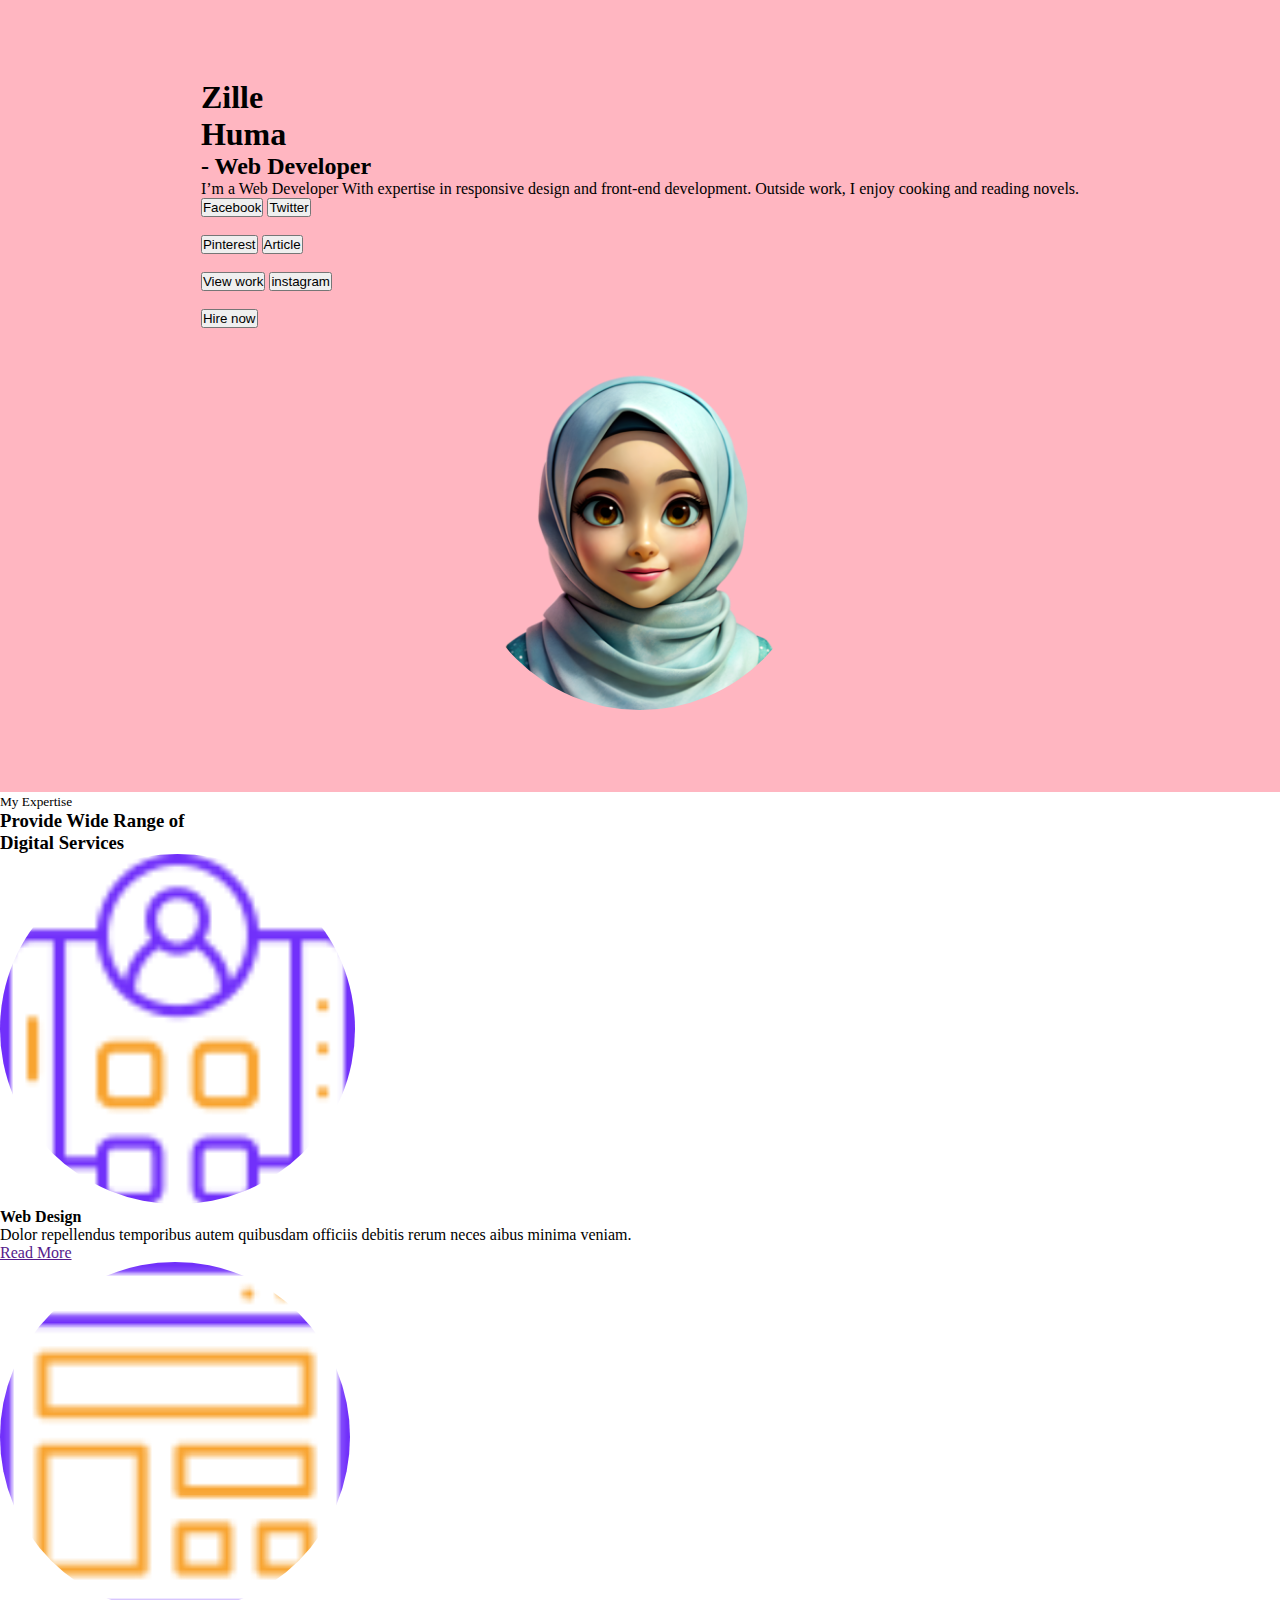
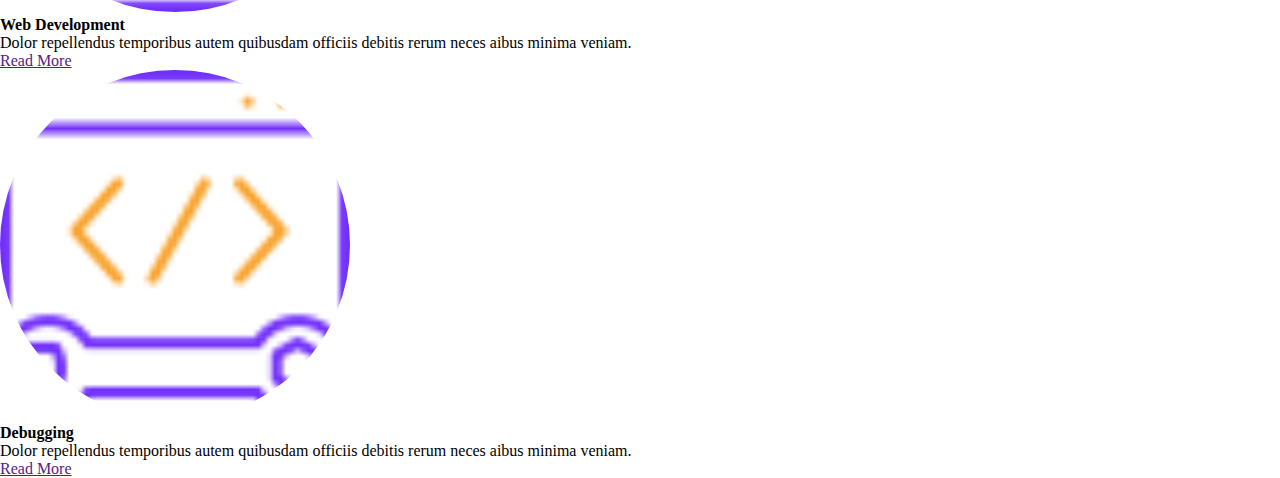
<file: Zille.html>
<!DOCTYPE html>
<html lang="en">
  <head>
    <meta charset="UTF-8" />
    <meta name="viewport" content="width=device-width, initial-scale=1.0" />
    <title>Personal Portfolio Using HTML & CSS</title>
    <link rel="stylesheet" href="style.css" />
  </head>
  <body>
    <main>
      <div class="header-left-side">
        <h1>
          Zille <br />
          Huma
        </h1>
        <h2>- Web Developer</h2>
        <p>
          I’m a  <span>Web Developer</span> With expertise in <span>responsive design and front-end development</span>. Outside work, I enjoy cooking and reading novels.
        </p>
        <button>Facebook</button>
        <button>Twitter</button>
        <br />
        <br />
        <button>Pinterest</button>
        <button>Article</button> <br />
        <br />
        <button>View work</button>
        <button>instagram</button> <br />
        <br />
        <button class="btn">Hire now</button>
      </div>
      <div class="header-right-side">
        <img src="images/profile-img.png" alt="img" />
      </div>
    
      </main>
      <!-- ----expertise section----- -->


      <section class="expertise">
        <div class="heading">
          <small>My Expertise</small>
          <h3>
            Provide Wide Range of <br />
            Digital Services
          </h3>
        </div>
        <div class="Services">
          <div >
            <div class="service-card">
              <div class="img">
                <img src="images/service-icon1.png" alt=""/>
                  
              </div>
              <div >
                <h4>Web Design</h4>
                <p class="text-muted">
                  Dolor repellendus temporibus autem quibusdam officiis debitis
                  rerum neces aibus minima veniam.
                </p>
                <a href="" class="link">Read More</a>
              </div>
            </div>
          </div>
          <div>
            <div class="service-card">
              <div class="img">
                <img  src="images/service-icon2.png" alt=""/>
                 
              </div>
              <div>
                <h4>Web Development</h4>
                <p class="text-muted">
                  Dolor repellendus temporibus autem quibusdam officiis debitis
                  rerum neces aibus minima veniam.
                </p>
                <a href="" class="link">Read More</a>
              </div>
            </div>
          </div>
          <div>
            <div class="service-card">
              <div class="img">
                <img
                  src="images/service-icon3.png" alt="" />
                  
                  
               
              </div>
              <div>
                <h4>Debugging</h4>
                <p>
                  Dolor repellendus temporibus autem quibusdam officiis debitis
                  rerum neces aibus minima veniam.
                </p>
                <a href="" class="link">Read More</a>
              </div>
            </div>
          </div>
        </div>
      </section>

  </body>
</html>
</file>
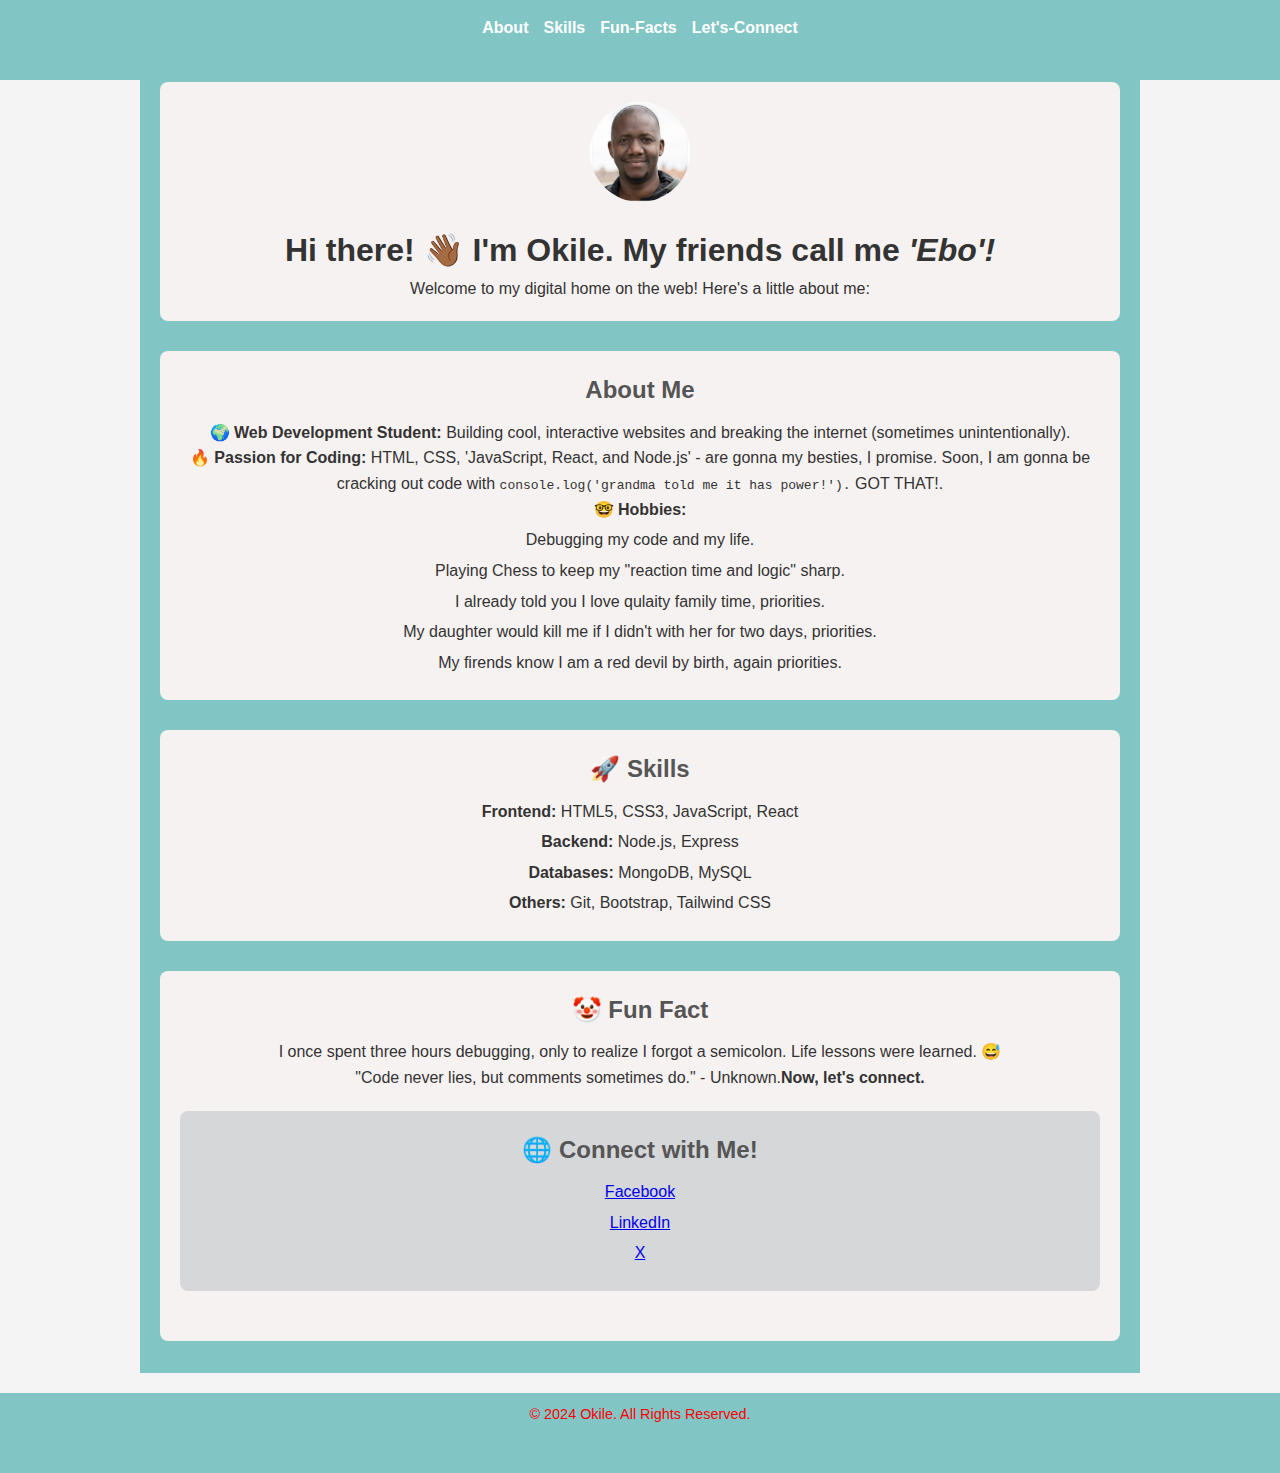
<file: Okile/okile.html>
<!DOCTYPE html>
<html lang="en">
<head>
    <meta charset="UTF-8">
    <meta name="viewport" content="width=device-width, initial-scale=1.0">
    <title>My Developer Portfolio</title>
    <link rel="stylesheet" href="okile.css">
</head>
<body>
    <!-- Header with Navigation Links -->
    <header class="main-header">
        <nav>
            <ul class="nav-links">
                <li><a href="#about">About</a></li>
                <li><a href="#skills">Skills</a></li>
                <li><a href="#fun-fact">Fun-Facts</a></li>
                <li><a href="#connect">Let's-Connect</a></li>
            </ul>
        </nav>
    </header>

    <div class="container">
        <!-- Main Header Section -->
        <section class="intro">
            <img src="images/okile.png" alt="Profile Picture" class="profile-pic">
            <h1>Hi there! <span class="wave" aria-hidden="true">👋🏾</span> I'm Okile. My friends call me <em>'Ebo'!</em></h1>
            <p>Welcome to my digital home on the web! Here's a little about me:</p>
        </section>
        
        <!-- About Section -->
        <section id="about" class="about">
            <h2>About Me</h2>
            <p>🌍 <strong>Web Development Student:</strong> Building cool, interactive websites and breaking the internet (sometimes unintentionally).</p>
            <p>🔥 <strong>Passion for Coding:</strong> HTML, CSS, 'JavaScript, React, and Node.js' - are gonna my besties, I promise. Soon, I am gonna be cracking out code with <code>console.log('grandma told me it has power!').</code> GOT THAT!.</p>
            <p>🤓 <strong>Hobbies:</strong></p>
            <ul>
                <li>Debugging my code and my life.</li>
                <li>Playing Chess to keep my "reaction time and logic" sharp.</li>
                <li>I already told you I love qulaity family time, priorities.</li>
                <li>My daughter would kill me if I didn't with her for two days, priorities.</li>
                <li>My firends know I am a red devil by birth, again priorities.</li>
            </ul>
        </section>

        <!-- Skills Section -->
        <section id="skills" class="skills">
            <h2>🚀 Skills</h2>
            <ul class="skills-list">
                <li><strong>Frontend:</strong> HTML5, CSS3, JavaScript, React</li>
                <li><strong>Backend:</strong> Node.js, Express</li>
                <li><strong>Databases:</strong> MongoDB, MySQL</li>
                <li><strong>Others:</strong> Git, Bootstrap, Tailwind CSS</li>
            </ul>
        </section>

        <!-- Fun Fact Section -->
        <section id="fun-fact" class="fun-fact">
            <h2>🤡 Fun Fact</h2>
            
        <p>I once spent three hours debugging, only to realize I forgot a semicolon. Life lessons were learned. 😅</p>
        <p><span>"Code never lies, but comments sometimes do." - Unknown.</span><b>Now, let's connect.</b ></p
        </section>

        <!-- Connect Section -->
        <section id="connect" class="connect">
            <h2>🌐 Connect with Me!</h2>
            <ul class="connect-list">
                <li><a href="#">Facebook</a></li>
                <li><a href="#">LinkedIn</a></li>
                <li><a href="#">X</a></li>
            </ul>
            
        </section>
    </div>

    <!-- Footer -->
    <footer class="main-footer">
        <p>&copy; 2024 Okile. All Rights Reserved.</p>
       
    </footer>
</body>
</html>
</file>
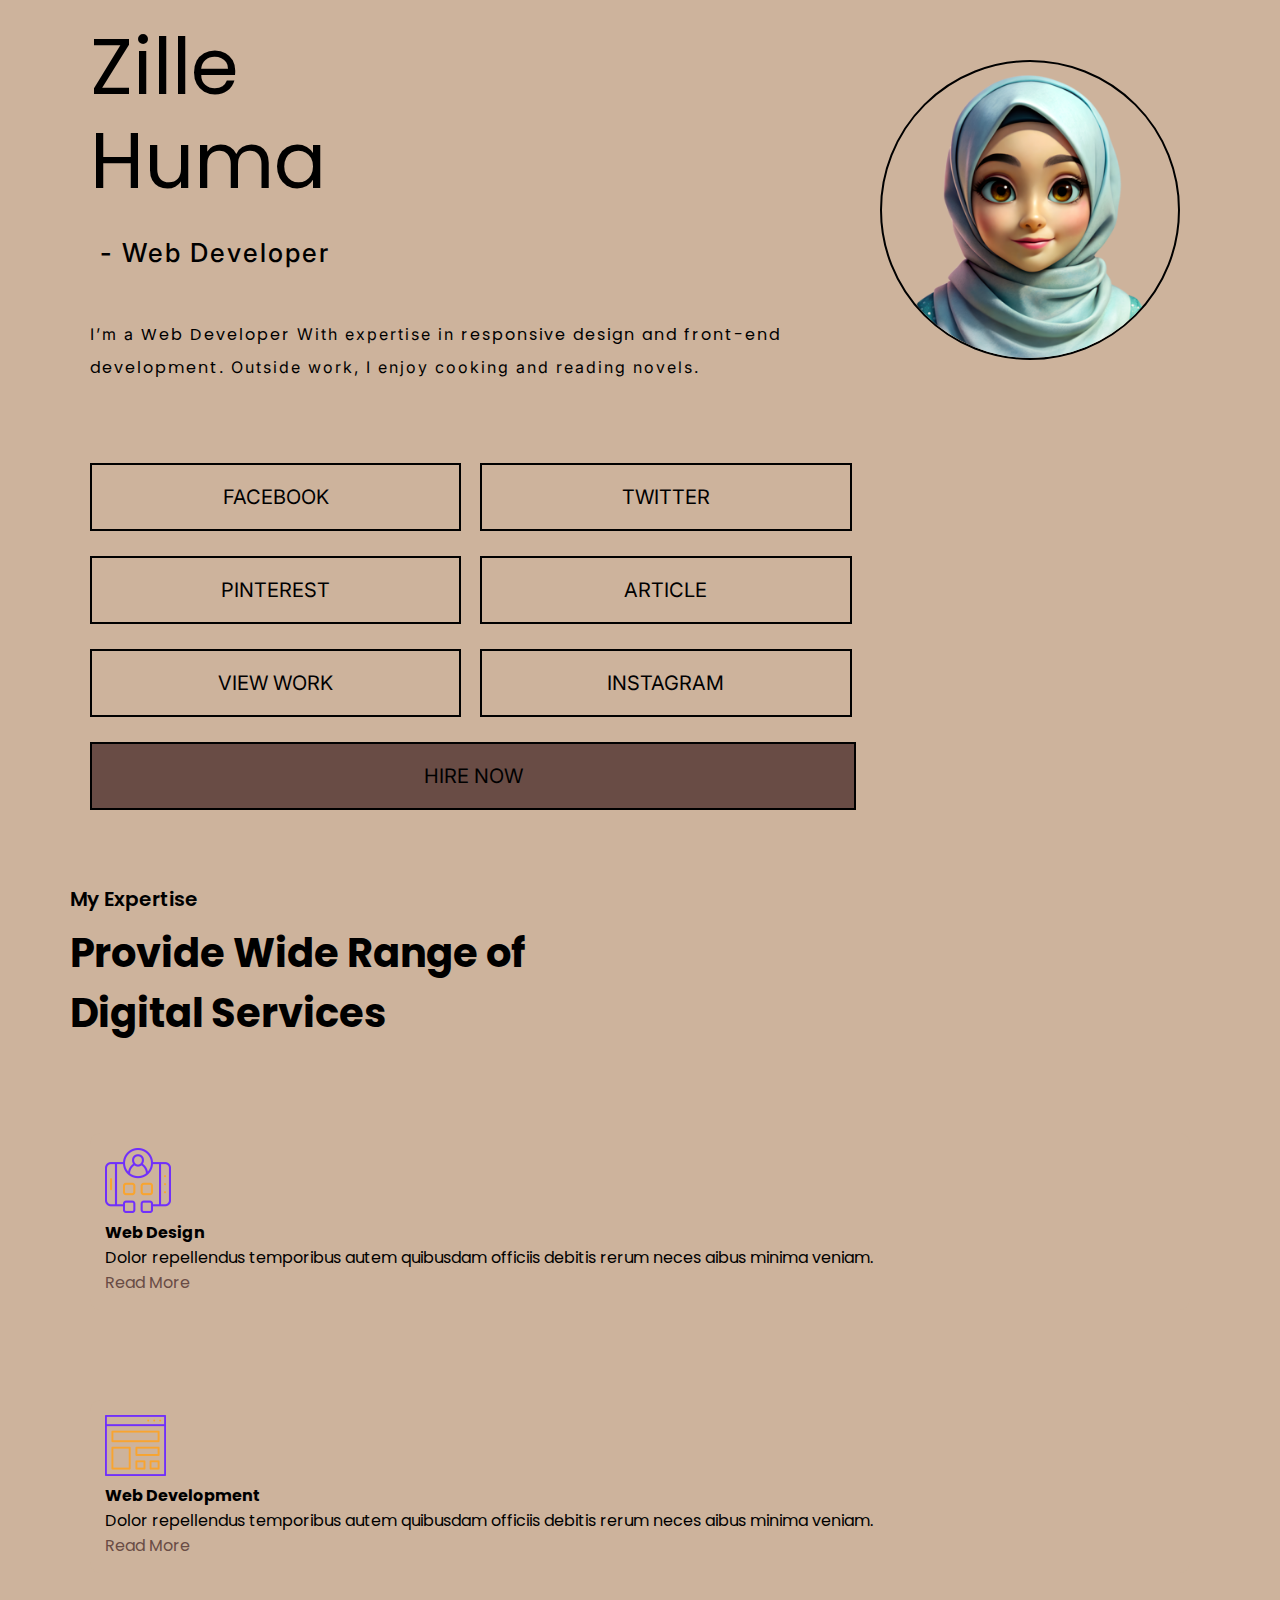
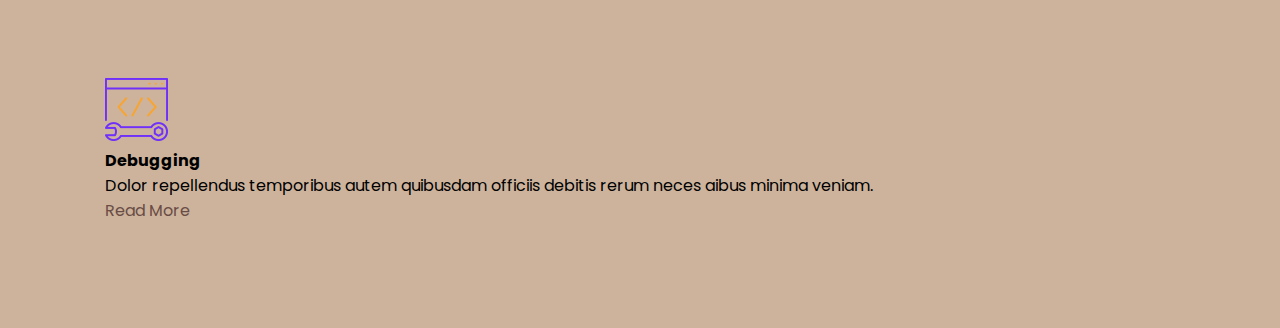
<file: Zille/Zille.html>
<!DOCTYPE html>
<html lang="en">
  <head>
    <meta charset="UTF-8" />
    <meta name="viewport" content="width=device-width, initial-scale=1.0" />
    <title>Personal Portfolio Using HTML & CSS</title>
    <link rel="stylesheet" href="style.css" />
  </head>
  <body>
    <main>
      <div class="header-left-side">
        <h1>
          Zille <br />
          Huma
        </h1>
        <h2>- Web Developer</h2>
        <p>
          I’m a  <span>Web Developer</span> With expertise in <span>responsive design and front-end development</span>. Outside work, I enjoy cooking and reading novels.
        </p>
        <button>Facebook</button>
        <button>Twitter</button>
        <br />
        <br />
        <button>Pinterest</button>
        <button>Article</button> <br />
        <br />
        <button>View work</button>
        <button>instagram</button> <br />
        <br />
        <button class="btn">Hire now</button>
      </div>
      <div class="header-right-side">
        <img src="images/profile-img.png" alt="img" />
      </div>
    
      </main>
      
      <!-- ----expertise section----- -->


      <section class="expertise">
        <div class="heading">
          <small>My Expertise</small>
          <h3>
            Provide Wide Range of <br />
            Digital Services
          </h3>
        </div>


        <!-- --------- Services------ -->


        <div class="Services">
          <div >
            <div class="service-card">
              <div class="img">
                <img src="images/service-icon1.png" alt=""/>
                  
              </div>
              <div >
                <h4>Web Design</h4>
                <p class="text-muted">
                  Dolor repellendus temporibus autem quibusdam officiis debitis
                  rerum neces aibus minima veniam.
                </p>
                <a href="" class="link">Read More</a>
              </div>
            </div>
           </div>
           <div>
            <div class="service-card">
              <div class="img">
                <img  src="images/service-icon2.png" alt=""/>
                 
              </div>
              <div>
                <h4>Web Development</h4>
                <p class="text-muted">
                  Dolor repellendus temporibus autem quibusdam officiis debitis
                  rerum neces aibus minima veniam.
                </p>
                <a href="" class="link">Read More</a>
              </div>
            </div>
           </div>
           <div>
            <div class="service-card">
              <div class="img">
                <img
                  src="images/service-icon3.png" alt="" />
                  
                  
               
               </div>
               <div>
                <h4>Debugging</h4>
                <p>
                  Dolor repellendus temporibus autem quibusdam officiis debitis
                  rerum neces aibus minima veniam.
                </p>
                <a href="" class="link">Read More</a>
              </div>
            </div>
          </div>
        </div>
      </section>

  </body>
</html>
</file>
<file: style.css>
*{
    margin: 0;
    padding: 0;
    box-sizing: border-box;
}
body{
    height: 100vh;
    
}
header{
    display: flex;
    justify-content: space-between;
    padding: 1rem 2rem;
    background-color: deeppink;
    height: 5vh;
}
nav{
    display: flex;
    gap: .7rem;

    a{
        text-decoration: none;
        color: black;
    }
    a:hover{
        color: white;
        text-decoration: underline;
    }
}
main{
    padding: 3rem;
    display: flex;
    flex-direction: column;
    justify-content: center;
    align-items: center;
    gap: 2rem;
    background-color: lightpink;
    height: 88vh;
    
}

img{
    height: 350px;
    border-radius: 50%;
}
.info
{
    width: 400px;

    p{
        text-align:center;
        margin-bottom: 1rem;
    }
}
.footer{
    background-color: deeppink;
    height: 7vh;
    display: flex;
    flex-direction: column;
    gap: 1rem;
    justify-content: center;
    align-items: center;

    div{
        display: flex;
        gap: 1rem;

        a{
            color:black;
        }

        a:hover{
           color: white; 
        }
    }
}
</file>
<file: Zille/style.css>
/* Google Font  */
@import url("https://fonts.googleapis.com/css2?family=Poppins:wght@700&display=swap");

@import url("https://fonts.googleapis.com/css2?family=Inter:wght@600;700&display=swap");

* {
  margin: 0;
  padding: 0;
  box-sizing: border-box;
  outline: none;
  border: none;
  list-style: none;
  text-decoration: none;
  font-family: "Poppins", sans-serif;
  background-color: #cdb39c;
}
main {
  width: 100%;
  height: 90vh;
 
  display: flex;
}
.header-left-side {
  padding: 0 0 0 90px;
  color: black;
}
.header-left-side h1 {
  color: black;
  line-height: 1.2em;
  font-size: 78px;
  padding-top: 20px;
  margin-bottom: 20px;
  font-weight: 400 !important;
}
.header-left-side h2 {
  color: black;
  font-family: "Inter", sans-serif;
  font-size: 26px;
  line-height: 1.2em;
  font-weight: 500;
  letter-spacing: 2px;
  padding: 10px;
}
.header-left-side p {
  margin-top: 5%;
  margin-bottom: 10%;
  font-family: "Inter", sans-serif;
  letter-spacing: 2px;
  font-size: 16px;
  color:black;
  line-height: 2;
}
button {
  padding: 20px 10px;
  border: 2px solid black;
  background: transparent;
  width: 47%;
  color: black;
  margin-right: 15px;
  font-family: "Inter", sans-serif;
  font-size: 20px;
  text-transform: uppercase;
  cursor: pointer;
}
button:hover {
  background-color: #657868;
  transition: 0.7s;
}
.btn {
  width: 97%;
  background-color: #694c45;
}
.header-left-side h3 {
  color: #ab9682;
  padding-top: 80px;
  font-family: "Inter", sans-serif;
  font-weight: 300;
}
.header-right-side img {
  width: 300px;
  height: 300px;
  margin-top: 15%;
  margin-right: 100px;
  border: 2px solid black;
  border-radius: 200px;
}
/* ------------- expertise section ------ */

.heading{
  color: black;
  font-size: 1.5rem;
  font-weight: 600;
  margin: 70px;
}
.heading h3{
  margin-top: 0.5rem;
  color: black;
  font-size: 2.5rem;
  font-weight: 700;
}
/* .expertise h4{
  color: black;
  font-weight: 700;
} */
.expertise a{
  text-decoration: none;
  color: #694c45;
}
.expertise a:hover{
  color: #657868;
}
.expertise .service-card{
  text-align:left;
  margin: 90px;
  padding: 15px 15px;
  border-radius: 0.7rem;
  
}
.services{
 display: flex;
 justify-content: center;
}
</file>
<file: Okile/okile.css>
/* Reset */
* {
    margin: 0;
    padding: 0;
    box-sizing: border-box;
}

/* Body and container */
body {
    font-family: sans-serif;
    line-height: 1.6;
    text-align: center; /* Center text content */
    background-color: #f4f4f4;
    color: #333;
}

.container {
    max-width: 1000px;
    margin: 0 auto;
    padding: 2px 20px;
    background-color: rgb(129, 197, 197);
}

/* Header */
.main-header {
    background: rgb(129, 197, 197);
    color: #fff;
    padding: 10px 0;
    height: 5rem;
    list-style: none;
}

.nav-links {
    list-style: none;
    display: flex;
    justify-content: center;
    gap: 15px;
}

.nav-links li a {
    color: #fff;
    text-decoration: none;
    font-weight: bold;
}

.nav-links li a:hover {
    text-decoration: underline;
    color: blue;
}

/* Sections */
section {
    margin-bottom: 30px;
    padding: 20px;
    background: #f7f2f2;
    border-radius: 8px;
   
}

#connect{
background-color: rgb(214, 215, 216);
margin-top: 20px;


}
.profile-pic {
    width: 100px;
    height: 100px;
    border-radius: 50%;
    margin-bottom: 15px;
}

h2 {
    margin-bottom: 10px;
    color: #555;
}

.wave {
    display: inline-block;
    animation: wave-animation 1.5s infinite;
    transform-origin: 70% 70%;
}

@keyframes wave-animation {
    0%, 100% { transform: rotate(0deg); }
    50% { transform: rotate(20deg); }
}






/* Lists */
ul {
    list-style-type: none;
    padding: 0;
}

ul li {
    margin: 5px 0;
}

/* Footer */
.main-footer {
    margin-top: 20px;
    padding: 10px 0;
    background:rgb(129, 197, 197);
    color: red;
    font-size: 0.9rem;
    position: white;
    bottom: 0;
    width: 100%;
    height: 5rem;
}

@media (max-width: 768px) {
    .nav-links {
        flex-direction: column;
        gap: 10px;
    }

    .container {
        padding: 10px;
    }

    .profile-pic {
        width: 100px;
        height: 100px;
    }

    h1 {
        font-size: 1.5rem;
    }

    h2 {
        font-size: 1.25rem;
    }

    p, li {
        font-size: 1rem;
    }
}
</file>
